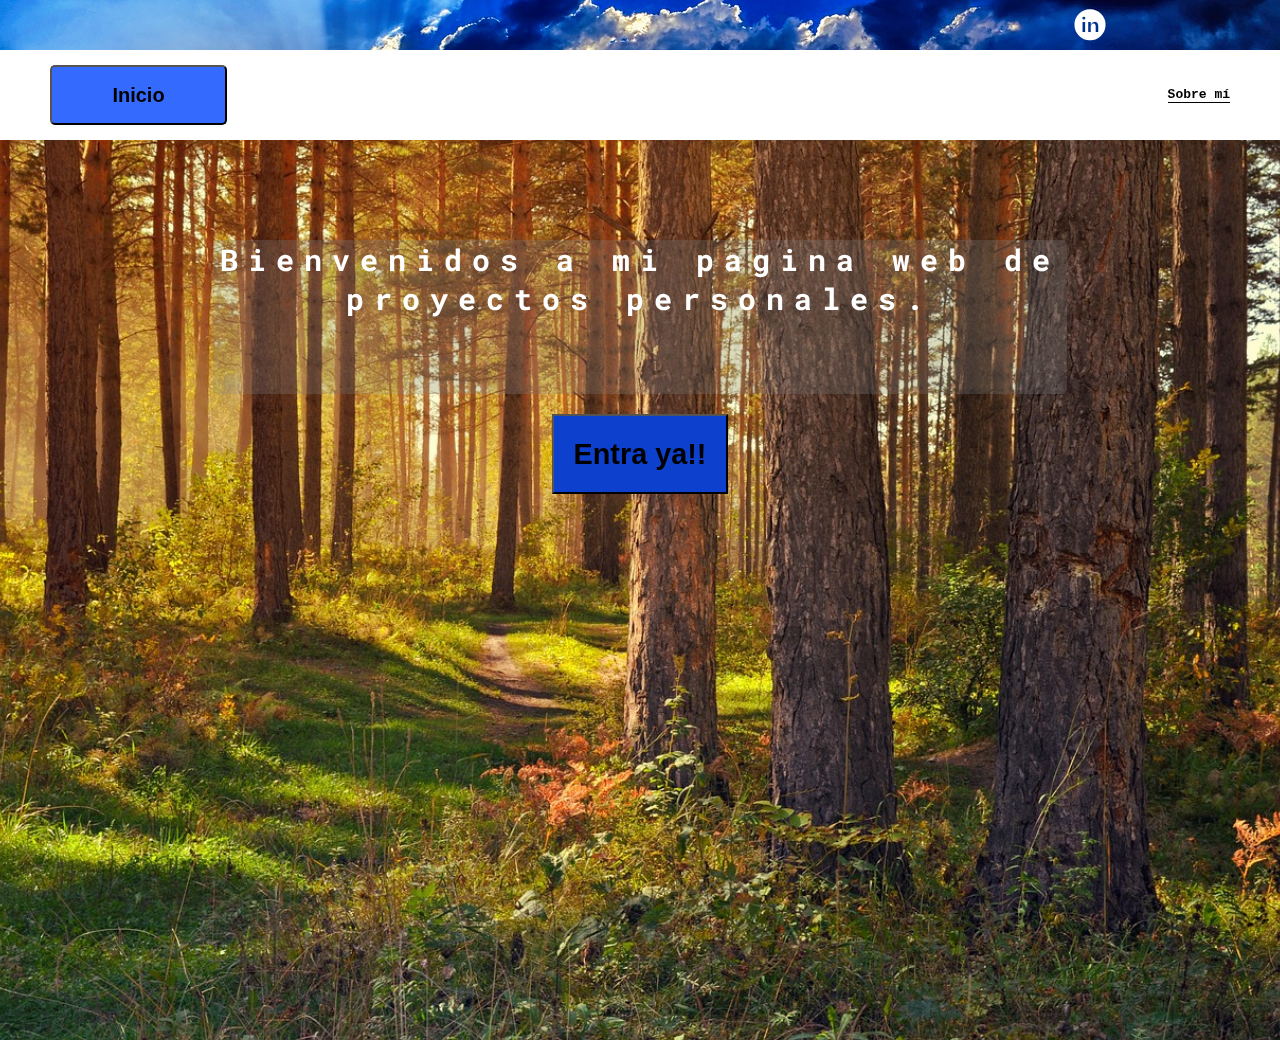
<file: index.html>
<!DOCTYPE html>
<html lang="en">
<head>
    <meta charset="UTF-8">
    <meta http-equiv="X-UA-Compatible" content="IE=edge">
    <meta name="viewport" content="width=device-width, initial-scale=1.0">
    <title>Mi blog</title>
    <link rel="stylesheet" href="css/main.css">
    <link rel="stylesheet" href="./assets/font/flaticon.css">
    <link rel="stylesheet" href="css/media-queries.css">
</head>
<body class="home-body">
    <header>
        <section class="header-icons-container">
            <div class="icons">
                <a href="https://www.linkedin.com/in/israel-anaya-mart%C3%ADnez-8431a71a1/"><span class="flaticon-010-linkedin"></span></a>
            </div>
        </section>
        <nav>
            <section class="nav-logo-container">
                <a href="/"><button class="header-button" alt="Logo de mi blog">Inicio</button></a>
            </section>
            <section class="profile-link">
                <a href="perfil.html">Sobre mí</a>
            </section>
        </nav>
    </header>
    <main class="home-main">
        <section>
            <h1 class="home-main-text">Bienvenidos a mi pagina web de proyectos personales.</h1>
            <button class="home-main-button">
                <a href="perfil.html">Entra ya!!</a>
            </button>
        </section>
    </main>
</body>

</html>
</file>
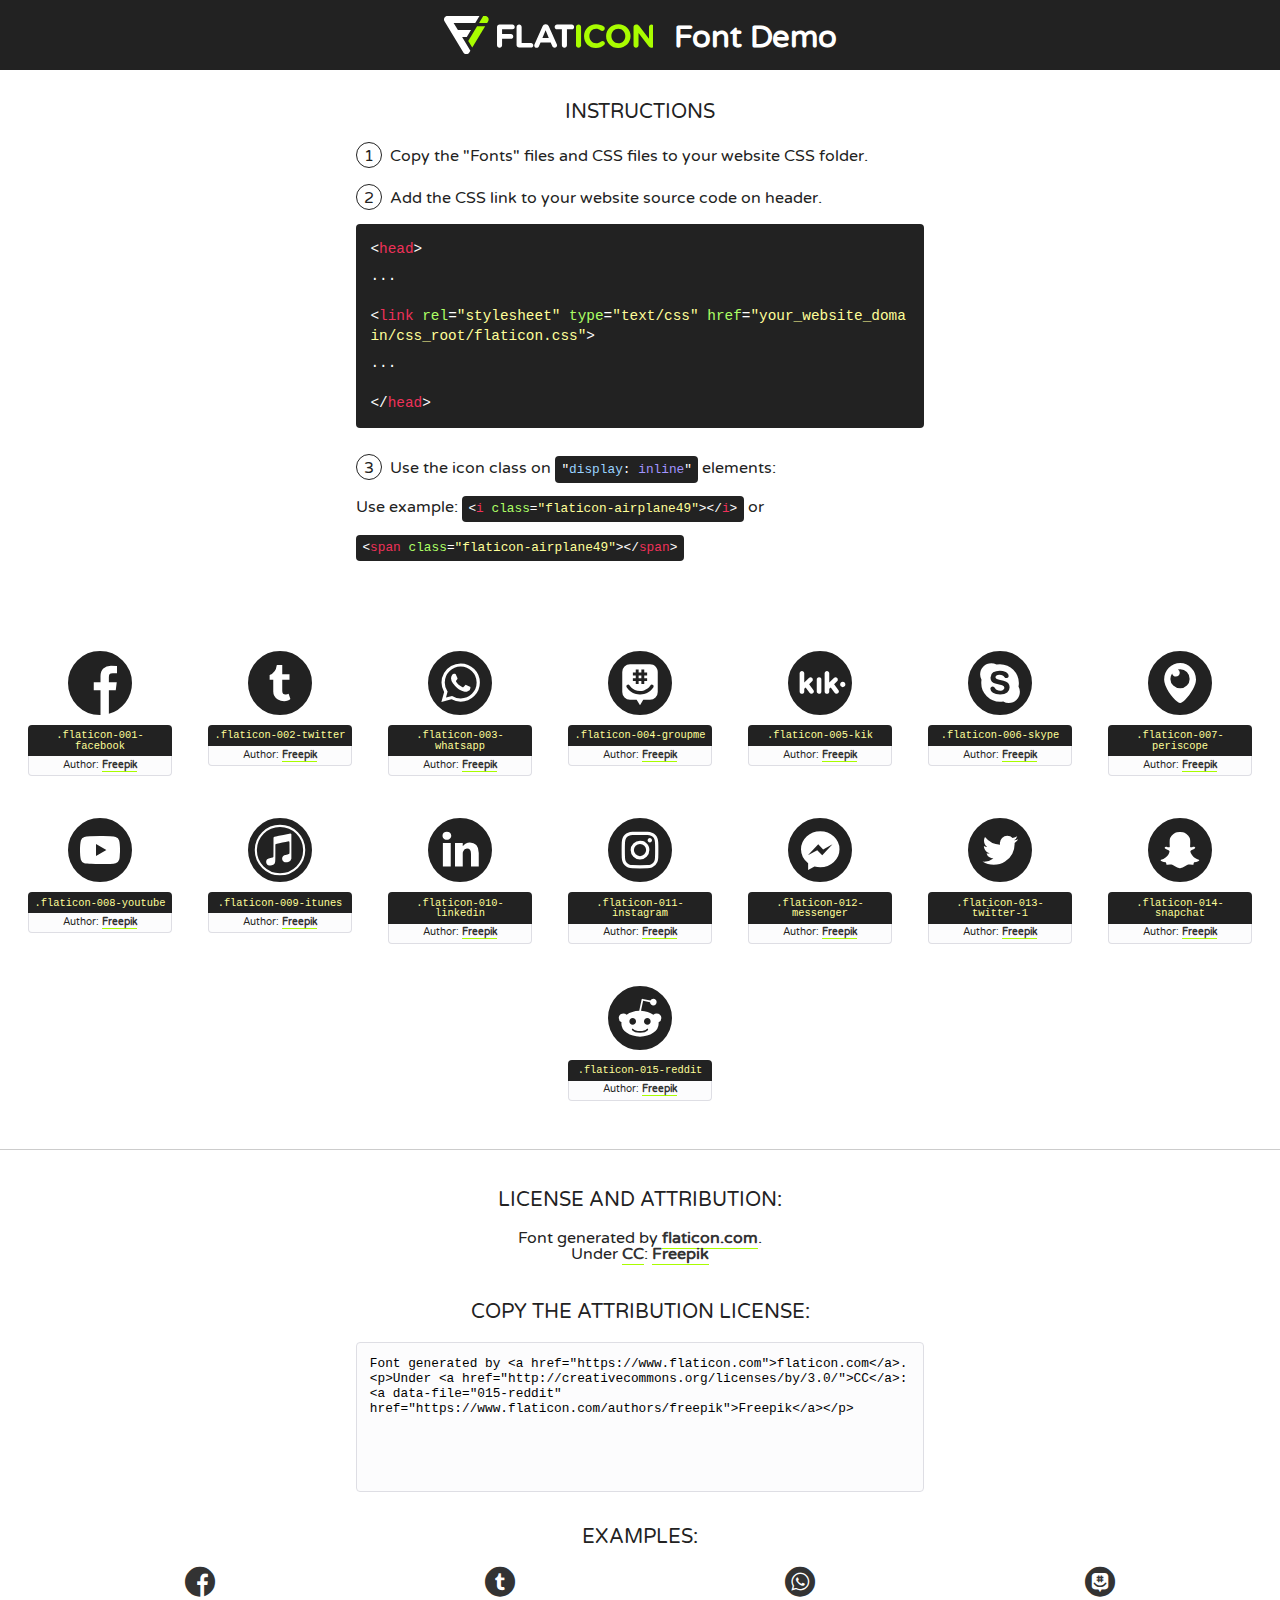
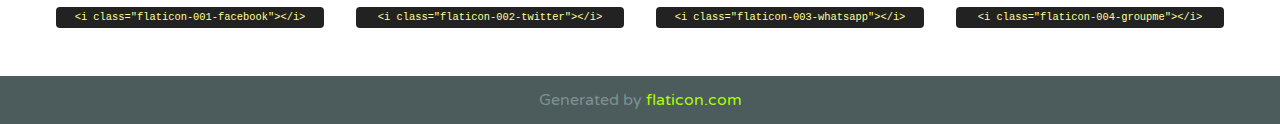
<file: assets/font/flaticon.html>
<!DOCTYPE html>
<!--
  Flaticon icon font: Flaticon
  Creation date: 20/12/2018 09:27
-->
<html>
<!DOCTYPE html>
<html>

<head>
    <title>Flaticon WebFont</title>
    <link href="http://fonts.googleapis.com/css?family=Varela+Round" rel="stylesheet" type="text/css" />
    <link rel="stylesheet" type="text/css" href="flaticon.css">
    <meta charset="UTF-8">
    <style>
    html, body, div, span, applet, object, iframe,
    h1, h2, h3, h4, h5, h6, p, blockquote, pre,
    a, abbr, acronym, address, big, cite, code,
    del, dfn, em, img, ins, kbd, q, s, samp,
    small, strike, strong, sub, sup, tt, var,
    b, u, i, center,
    dl, dt, dd, ol, ul, li,
    fieldset, form, label, legend,
    table, caption, tbody, tfoot, thead, tr, th, td,
    article, aside, canvas, details, embed, 
    figure, figcaption, footer, header, hgroup, 
    menu, nav, output, ruby, section, summary,
    time, mark, audio, video {
        margin: 0;
        padding: 0;
        border: 0;
        font-size: 100%;
        font: inherit;
        vertical-align: baseline;
    }
    /* HTML5 display-role reset for older browsers */
    article, aside, details, figcaption, figure, 
    footer, header, hgroup, menu, nav, section {
        display: block;
    }
    body {
        line-height: 1;
    }
    ol, ul {
        list-style: none;
    }
    blockquote, q {
        quotes: none;
    }
    blockquote:before, blockquote:after,
    q:before, q:after {
        content: '';
        content: none;
    }
    table {
        border-collapse: collapse;
        border-spacing: 0;
    }
    body {
        font-family: 'Varela Round', Helvetica, Arial, sans-serif;
        font-size: 16px;
        color: #222;
    }
    a {
        color: #333;
        border-bottom: 1px solid #a9fd00;
        font-weight: bold;
        text-decoration: none;
    }
    * {
        -moz-box-sizing: border-box;
        -webkit-box-sizing: border-box;
        box-sizing: border-box;
        margin: 0;
        padding: 0;
    }
    [class^="flaticon-"]:before, [class*=" flaticon-"]:before, [class^="flaticon-"]:after, [class*=" flaticon-"]:after {
        font-family: Flaticon;
        font-size: 30px;
        font-style: normal;
        margin-left: 20px;
        color: #333;
    }
    .wrapper {
        max-width: 600px;
        margin: auto;
        padding: 0 1em;
    }
    .title {
        font-size: 1.25em;
        text-align: center;
        margin-bottom: 1em;
        text-transform: uppercase;
    }
    header {
        text-align: center;
        background-color: #222;
        color: #fff;
        padding: 1em;
    }
    header .logo {
        width: 210px;
        height: 38px;
        display: inline-block;
        vertical-align: middle;
        margin-right: 1em;
        border: none;
    }
    header strong {
        font-size: 1.95em;
        font-weight: bold;
        vertical-align: middle;
        margin-top: 5px;
        display: inline-block;
    }
    .demo {
        margin: 2em auto;
        line-height: 1.25em;
    }
    .demo ul li {
        margin-bottom: 1em;
    }
    .demo ul li .num {
        color: #222;
        border-radius: 20px;
        display: inline-block;
        width: 26px;
        padding: 3px;
        height: 26px;
        text-align: center;
        margin-right: 0.5em;
        border: 1px solid #222;
    }
    .demo ul li code {
        background-color: #222;
        border-radius: 4px;
        padding: 0.25em 0.5em;
        display: inline-block;
        color: #fff;
        font-family: Consolas,Monaco,Lucida Console,Liberation Mono,DejaVu Sans Mono,Bitstream Vera Sans Mono,Courier New, monospace;
        font-weight: lighter;
        margin-top: 1em;
        font-size: 0.8em;
        word-break: break-all;
    }
    .demo ul li code.big {
        padding: 1em;
        font-size: 0.9em;
    }
    .demo ul li code .red {
        color: #EF3159;
    }
    .demo ul li code .green {
        color: #ACFF65;
    }
    .demo ul li code .yellow {
        color: #FFFF99;
    }
    .demo ul li code .blue {
        color: #99D3FF;
    }
    .demo ul li code .purple {
        color: #A295FF;
    }
    .demo ul li code .dots {
        margin-top: 0.5em;
        display: block;
    }
    #glyphs {
        border-bottom: 1px solid #ccc;
        padding: 2em 0;
        text-align: center;
    }
    .glyph {
        display: inline-block;
        width: 9em;
        margin: 1em;
        text-align: center;
        vertical-align: top;
        background: #FFF;
    }
    .glyph .glyph-icon {
        padding: 10px;
        display: block;
        font-family:"Flaticon";
        font-size: 64px;
        line-height: 1;
    }
    .glyph .glyph-icon:before {
        font-size: 64px;
        color: #222;
        margin-left: 0;
    }
    .class-name {
        font-size: 0.65em;
        background-color: #222;
        color: #fff;
        border-radius: 4px 4px 0 0;
        padding: 0.5em;
        color: #FFFF99;
        font-family: Consolas,Monaco,Lucida Console,Liberation Mono,DejaVu Sans Mono,Bitstream Vera Sans Mono,Courier New, monospace;
    }
    .author-name {
        font-size: 0.6em;
        background-color: #fcfcfd;
        border: 1px solid #DEDEE4;
        border-top: 0;
        border-radius: 0 0 4px 4px;
        padding: 0.5em;
    }
    .class-name:last-child {
        font-size: 10px;
        color:#888;
    }
    .class-name:last-child a {
        font-size: 10px;
        color:#555;
    }
    .class-name:last-child a:hover {
        color:#a9fd00;
    }
    .glyph > input {
        display: block;
        width: 100px;
        margin: 5px auto;
        text-align: center;
        font-size: 12px;
        cursor: text;
    }
    .glyph > input.icon-input {
        font-family:"Flaticon";
        font-size: 16px;
        margin-bottom: 10px;
    }
    .attribution .title {
        margin-top: 2em;
    }
    .attribution textarea {
        background-color: #fcfcfd;
        padding: 1em;
        border: none;
        box-shadow: none;
        border: 1px solid #DEDEE4;
        border-radius: 4px;
        resize: none;
        width: 100%;
        height: 150px;
        font-size: 0.8em;
        font-family: Consolas,Monaco,Lucida Console,Liberation Mono,DejaVu Sans Mono,Bitstream Vera Sans Mono,Courier New, monospace;
        -webkit-appearance: none;
    }
    .iconsuse {
        margin: 2em auto;
        text-align: center;
        max-width: 1200px;
    }
    .iconsuse:after {
        content: '';
        display: table;
        clear: both;
    }
    .iconsuse .image {
        float: left;
        width: 25%;
        padding: 0 1em;
    }
    .iconsuse .image p {
        margin-bottom: 1em;
    }
    .iconsuse .image span {
        display: block;
        font-size: 0.65em;
        background-color: #222;
        color: #fff;
        border-radius: 4px;
        padding: 0.5em;
        color: #FFFF99;
        margin-top: 1em;
        font-family: Consolas,Monaco,Lucida Console,Liberation Mono,DejaVu Sans Mono,Bitstream Vera Sans Mono,Courier New, monospace;
    }
    #footer {
        text-align: center;
        background-color: #4C5B5C;
        color: #7c9192;
        padding: 1em;
    }
    #footer a {
        border: none;
        color: #a9fd00;
        font-weight: normal;
    }
    @media (max-width: 960px) {
        .iconsuse .image {
            width: 50%;
        }
    }
    @media (max-width: 560px) {
        .iconsuse .image {
            width: 100%;
        }
    }
    </style>
</head>

<body class="characters-off">

    <header>
        <a href="https://www.flaticon.com" target="_blank" class="logo">
            <svg version="1.1" xmlns="http://www.w3.org/2000/svg" xmlns:xlink="http://www.w3.org/1999/xlink" xmlns:a="http://ns.adobe.com/AdobeSVGViewerExtensions/3.0/" viewBox="0 0 560.875 102.036" enable-background="new 0 0 560.875 102.036" xml:space="preserve">
                <defs>
                </defs>
                <g>
                    <g class="letters">
                        <path fill="#ffffff" d="M141.596,29.675c0-3.777,2.985-6.767,6.764-6.767h34.438c3.426,0,6.15,2.728,6.15,6.15
                        c0,3.43-2.724,6.149-6.15,6.149h-27.674v13.091h23.719c3.429,0,6.151,2.724,6.151,6.15c0,3.43-2.723,6.149-6.151,6.149h-23.719
                        v17.574c0,3.773-2.986,6.761-6.764,6.761c-3.779,0-6.764-2.989-6.764-6.761V29.675z"></path>
                        <path fill="#ffffff" d="M193.844,29.149c0-3.781,2.985-6.767,6.764-6.767c3.776,0,6.763,2.985,6.763,6.767v42.957h25.039
                        c3.426,0,6.149,2.726,6.149,6.153c0,3.425-2.723,6.15-6.149,6.15h-31.802c-3.779,0-6.764-2.986-6.764-6.768V29.149z"></path>
                        <path fill="#ffffff" d="M241.891,75.71l21.438-48.407c1.492-3.341,4.215-5.357,7.906-5.357h0.792
                        c3.686,0,6.323,2.017,7.815,5.357l21.439,48.407c0.436,0.967,0.701,1.845,0.701,2.723c0,3.602-2.809,6.501-6.414,6.501
                        c-3.161,0-5.269-1.845-6.499-4.655l-4.132-9.661h-27.059l-4.301,10.102c-1.144,2.631-3.426,4.214-6.237,4.214
                        c-3.517,0-6.24-2.81-6.24-6.325C241.1,77.64,241.451,76.677,241.891,75.71z M279.932,58.666l-8.521-20.297l-8.526,20.297H279.932
                        z"></path>
                        <path fill="#ffffff" d="M314.864,35.387H301.86c-3.429,0-6.239-2.813-6.239-6.238c0-3.429,2.811-6.24,6.239-6.24h39.533
                        c3.426,0,6.237,2.811,6.237,6.24c0,3.425-2.811,6.238-6.237,6.238h-13.001v42.785c0,3.773-2.99,6.761-6.764,6.761
                        c-3.779,0-6.764-2.989-6.764-6.761V35.387z"></path>
                        <path fill="#A9FD00" d="M352.615,29.149c0-3.781,2.985-6.767,6.767-6.767c3.774,0,6.761,2.985,6.761,6.767v49.024
                        c0,3.773-2.987,6.761-6.761,6.761c-3.781,0-6.767-2.989-6.767-6.761V29.149z"></path>
                        <path fill="#A9FD00" d="M374.132,53.836v-0.179c0-17.481,13.178-31.801,32.065-31.801c9.22,0,15.459,2.458,20.557,6.238
                        c1.402,1.054,2.637,2.985,2.637,5.357c0,3.692-2.985,6.59-6.681,6.59c-1.845,0-3.071-0.702-4.044-1.319
                        c-3.776-2.813-7.729-4.393-12.562-4.393c-10.364,0-17.831,8.611-17.831,19.154v0.173c0,10.542,7.291,19.329,17.831,19.329
                        c5.715,0,9.492-1.756,13.359-4.834c1.049-0.874,2.458-1.491,4.039-1.491c3.429,0,6.325,2.813,6.325,6.236
                        c0,2.106-1.056,3.78-2.282,4.834c-5.539,4.834-12.036,7.733-21.878,7.733C387.572,85.464,374.132,71.493,374.132,53.836z"></path>
                        <path fill="#A9FD00" d="M433.009,53.836v-0.179c0-17.481,13.79-31.801,32.766-31.801c18.981,0,32.592,14.143,32.592,31.628v0.173
                        c0,17.483-13.785,31.807-32.769,31.807C446.625,85.464,433.009,71.32,433.009,53.836z M484.224,53.836v-0.179
                        c0-10.539-7.725-19.326-18.626-19.326c-10.893,0-18.449,8.611-18.449,19.154v0.173c0,10.542,7.73,19.329,18.626,19.329
                        C476.676,72.986,484.224,64.378,484.224,53.836z"></path>
                        <path fill="#A9FD00" d="M506.233,29.321c0-3.774,2.99-6.763,6.767-6.763h1.401c3.252,0,5.183,1.583,7.029,3.953l26.093,34.265
                        V29.059c0-3.692,2.99-6.677,6.681-6.677c3.683,0,6.671,2.985,6.671,6.677v48.934c0,3.78-2.987,6.765-6.764,6.765h-0.436
                        c-3.257,0-5.188-1.581-7.034-3.953l-27.056-35.492v32.944c0,3.687-2.985,6.676-6.678,6.676c-3.683,0-6.673-2.989-6.673-6.676
                        V29.321z"></path>
                    </g>
                    <g class="insignia">
                        <path fill="#ffffff" d="M48.372,56.137h12.517l11.156-18.537H37.186L25.688,18.539h57.825L94.668,0H9.271
                        C5.925,0,2.842,1.801,1.198,4.716c-1.644,2.907-1.593,6.482,0.134,9.343l50.38,83.501c1.678,2.781,4.689,4.476,7.938,4.476
                        c3.246,0,6.257-1.695,7.935-4.476l2.898-4.804L48.372,56.137z"></path>
                        <g class="i">
                            <path fill="#A9FD00" d="M93.575,18.539h0.031v0.004l21.652,0.004l2.705-4.488c1.727-2.861,1.778-6.436,0.133-9.343
                            C116.454,1.801,113.371,0,110.026,0h-5.294L93.575,18.539z"></path>
                            <polygon fill="#A9FD00" points="88.291,27.356 64.725,66.486 75.519,84.404 109.942,27.356"></polygon>
                        </g>
                    </g>
                </g>
            </svg>
        </a>
        <strong>Font Demo</strong>
    </header>


    <section class="demo wrapper">

        <p class="title">Instructions</p>

        <ul>
            <li>
                <span class="num">1</span>Copy the "Fonts" files and CSS files to your website CSS folder.
            </li>
            <li>
                <span class="num">2</span>Add the CSS link to your website source code on header.
                <code class="big">
                    &lt;<span class="red">head</span>&gt;
                    <br/><span class="dots">...</span>
                    <br/>&lt;<span class="red">link</span> <span class="green">rel</span>=<span class="yellow">"stylesheet"</span> <span class="green">type</span>=<span class="yellow">"text/css"</span> <span class="green">href</span>=<span class="yellow">"your_website_domain/css_root/flaticon.css"</span>&gt;
                    <br/><span class="dots">...</span>
                    <br/>&lt;/<span class="red">head</span>&gt;
                </code>
            </li>

            <li>
                <p>
                    <span class="num">3</span>Use the icon class on <code>"<span class="blue">display</span>:<span class="purple"> inline</span>"</code> elements:
                    <br />
                    Use example: <code>&lt;<span class="red">i</span> <span class="green">class</span>=<span class="yellow">&quot;flaticon-airplane49&quot;</span>&gt;&lt;/<span class="red">i</span>&gt;</code> or <code>&lt;<span class="red">span</span> <span class="green">class</span>=<span class="yellow">&quot;flaticon-airplane49&quot;</span>&gt;&lt;/<span class="red">span</span>&gt;</code>
            </li>
        </ul>

    </section>




   <section id="glyphs">          
    
      
        <div class="glyph"><div class="glyph-icon flaticon-001-facebook"></div>
            <div class="class-name">.flaticon-001-facebook</div>
            <div class="author-name">Author: <a data-file="001-facebook" href="https://www.flaticon.com/authors/freepik">Freepik</a> </div> 
        </div>        
        
        <div class="glyph"><div class="glyph-icon flaticon-002-twitter"></div>
            <div class="class-name">.flaticon-002-twitter</div>
            <div class="author-name">Author: <a data-file="002-twitter" href="https://www.flaticon.com/authors/freepik">Freepik</a> </div> 
        </div>        
        
        <div class="glyph"><div class="glyph-icon flaticon-003-whatsapp"></div>
            <div class="class-name">.flaticon-003-whatsapp</div>
            <div class="author-name">Author: <a data-file="003-whatsapp" href="https://www.flaticon.com/authors/freepik">Freepik</a> </div> 
        </div>        
        
        <div class="glyph"><div class="glyph-icon flaticon-004-groupme"></div>
            <div class="class-name">.flaticon-004-groupme</div>
            <div class="author-name">Author: <a data-file="004-groupme" href="https://www.flaticon.com/authors/freepik">Freepik</a> </div> 
        </div>        
        
        <div class="glyph"><div class="glyph-icon flaticon-005-kik"></div>
            <div class="class-name">.flaticon-005-kik</div>
            <div class="author-name">Author: <a data-file="005-kik" href="https://www.flaticon.com/authors/freepik">Freepik</a> </div> 
        </div>        
        
        <div class="glyph"><div class="glyph-icon flaticon-006-skype"></div>
            <div class="class-name">.flaticon-006-skype</div>
            <div class="author-name">Author: <a data-file="006-skype" href="https://www.flaticon.com/authors/freepik">Freepik</a> </div> 
        </div>        
        
        <div class="glyph"><div class="glyph-icon flaticon-007-periscope"></div>
            <div class="class-name">.flaticon-007-periscope</div>
            <div class="author-name">Author: <a data-file="007-periscope" href="https://www.flaticon.com/authors/freepik">Freepik</a> </div> 
        </div>        
        
        <div class="glyph"><div class="glyph-icon flaticon-008-youtube"></div>
            <div class="class-name">.flaticon-008-youtube</div>
            <div class="author-name">Author: <a data-file="008-youtube" href="https://www.flaticon.com/authors/freepik">Freepik</a> </div> 
        </div>        
        
        <div class="glyph"><div class="glyph-icon flaticon-009-itunes"></div>
            <div class="class-name">.flaticon-009-itunes</div>
            <div class="author-name">Author: <a data-file="009-itunes" href="https://www.flaticon.com/authors/freepik">Freepik</a> </div> 
        </div>        
        
        <div class="glyph"><div class="glyph-icon flaticon-010-linkedin"></div>
            <div class="class-name">.flaticon-010-linkedin</div>
            <div class="author-name">Author: <a data-file="010-linkedin" href="https://www.flaticon.com/authors/freepik">Freepik</a> </div> 
        </div>        
        
        <div class="glyph"><div class="glyph-icon flaticon-011-instagram"></div>
            <div class="class-name">.flaticon-011-instagram</div>
            <div class="author-name">Author: <a data-file="011-instagram" href="https://www.flaticon.com/authors/freepik">Freepik</a> </div> 
        </div>        
        
        <div class="glyph"><div class="glyph-icon flaticon-012-messenger"></div>
            <div class="class-name">.flaticon-012-messenger</div>
            <div class="author-name">Author: <a data-file="012-messenger" href="https://www.flaticon.com/authors/freepik">Freepik</a> </div> 
        </div>        
        
        <div class="glyph"><div class="glyph-icon flaticon-013-twitter-1"></div>
            <div class="class-name">.flaticon-013-twitter-1</div>
            <div class="author-name">Author: <a data-file="013-twitter-1" href="https://www.flaticon.com/authors/freepik">Freepik</a> </div> 
        </div>        
        
        <div class="glyph"><div class="glyph-icon flaticon-014-snapchat"></div>
            <div class="class-name">.flaticon-014-snapchat</div>
            <div class="author-name">Author: <a data-file="014-snapchat" href="https://www.flaticon.com/authors/freepik">Freepik</a> </div> 
        </div>        
        
        <div class="glyph"><div class="glyph-icon flaticon-015-reddit"></div>
            <div class="class-name">.flaticon-015-reddit</div>
            <div class="author-name">Author: <a data-file="015-reddit" href="https://www.flaticon.com/authors/freepik">Freepik</a> </div> 
        </div>        
        

    </section>



    <section class="attribution wrapper"   style="text-align:center;">

      <div class="title">License and attribution:</div><div class="attrDiv">Font generated by <a href="https://www.flaticon.com">flaticon.com</a>. <div><p>Under <a href="http://creativecommons.org/licenses/by/3.0/">CC</a>: <a data-file="015-reddit" href="https://www.flaticon.com/authors/freepik">Freepik</a></p>  </div>
      </div>
      <div class="title">Copy the Attribution License:</div>

    <textarea onclick="this.focus();this.select();">Font generated by &lt;a href=&quot;https://www.flaticon.com&quot;&gt;flaticon.com&lt;/a&gt;. <p>Under <a href="http://creativecommons.org/licenses/by/3.0/">CC</a>: <a data-file="015-reddit" href="https://www.flaticon.com/authors/freepik">Freepik</a></p>  
     </textarea>

    </section>

    <section class="iconsuse">

          <div class="title">Examples:</div>            
             
            <div class="image">
                <p>
                    <i class="glyph-icon flaticon-001-facebook"></i> 
                    <span>&lt;i class=&quot;flaticon-001-facebook&quot;&gt;&lt;/i&gt;</span>
                </p>
            </div>
            
            <div class="image">
                <p>
                    <i class="glyph-icon flaticon-002-twitter"></i> 
                    <span>&lt;i class=&quot;flaticon-002-twitter&quot;&gt;&lt;/i&gt;</span>
                </p>
            </div>
            
            <div class="image">
                <p>
                    <i class="glyph-icon flaticon-003-whatsapp"></i> 
                    <span>&lt;i class=&quot;flaticon-003-whatsapp&quot;&gt;&lt;/i&gt;</span>
                </p>
            </div>
            
            <div class="image">
                <p>
                    <i class="glyph-icon flaticon-004-groupme"></i> 
                    <span>&lt;i class=&quot;flaticon-004-groupme&quot;&gt;&lt;/i&gt;</span>
                </p>
            </div>
                       
        </div>
                            
    </section>

<div id="footer">
    <div>Generated by <a href="https://www.flaticon.com">flaticon.com</a>
    </div>
</div>



</body>
</html>
</file>
<file: css/main.css>
@import url('https://fonts.googleapis.com/css2?family=Roboto+Mono:wght@100&family=Roboto+Slab:wght@100&family=Roboto:wght@100&display=swap');
body{
    font-family: "Mono", monospace;
    margin: 0;
    padding: 0;
}
/* html{
    font-size: 62.5%;
} */
.grid-container{
    max-width: 980px;
    margin: auto;
}
a{
    text-decoration: none;
    display: inline;
    color: black;
    font-size: 13px;
}
.header-button{
    margin-top: 15px;
    width: 30%;
    height: 60px;
    background: hsl(224, 99%, 60%);
    border-radius: 5px;
    font-size: 20px;
    cursor: pointer;
    font-weight: 700;
}
.header-button:hover{
    font-size: 25px;
}
.home-body{
    position: fixed;
    top: 0;
    left: 0;
    bottom: 0;
    right: 0;
    font-weight: bold;
}
header {
    width: 100%;
    height: 140px;
    display: grid;
    grid-template-rows: 1fr 1fr;
    
}

header .header-icons-container{
    width: 100%;
    height: 50px;
    display: grid;
    background-image: url(../assets/img/hfondo.png);
    background-position: center;
    background-repeat: no-repeat;
    background-size: cover;
}

header .header-icons-container .icons {
    width: 300px;
    height: auto;
    display: flex;
    justify-items: flex-end;
    align-items: center;
    justify-content: center;
    justify-self: end;
    margin-right: 50px;
}

header .icons span {
    color: white;
}

nav{
    display: grid;
    grid-template-columns: 1fr 1fr;
    height: 90px;
}

nav .nav-logo-container{
    margin-left: 50px;
}
nav .nav-logo-container img{
    width: 22rem;
   /* margin-top: 10px;*/
}
nav .profile-link{
    display: flex;
    align-items: center;
    justify-content: flex-end;
    margin-right: 50px;
}

nav .profile-link a{
    color: black;
    border-bottom: 0.1rem solid black;
    font-weight: bold;
}

.home-main{
    display: grid;
    grid-template-columns: 1fr 4fr 1fr;
    height: 100%;
    background-image: url(../assets/img/cover1.png);
    background-position: center;
    background-repeat: no-repeat;
    background-size: cover;
}

.home-main section {
    display: grid;
    grid-column: 2;
    justify-items: center;
    height: 350px;
    margin-top: 80px;

}

.home-main-text {
    font-family: "Roboto mono", monospace;
    font-size: 30px;
    font-weight: 700px;
    letter-spacing: 10px;
    color: black;
    text-align: center;
    color: white;
    background: rgba(128, 128, 128, 0.269);
    border-radius: 5px;
    font-weight: bold;
}

.home-main-button{
    width: 11rem;
    height: 5rem;
    background: #0d40cd;
    display: grid;
    align-items: center;
}

.home-main-button a {
    font-weight: 700;
    font-size: 1.8rem;
    
}
.home-main-button a:hover{
    font-size: 2rem;
    
}


.blogs-main{
    display: grid;

}

.blogs-news-container{
    background-color: #e6e9ed;
    padding: 0 5rem 4rem;
}

.blogs-main-new{
    display: grid;
    grid-template-columns: 2fr 1fr;
    grid-template-rows: 2fr;
}

.blogs-news-img-container{
    grid-column: 1;
}
.blogs-news-img-container img {
    width: 85%;
}

.blogs-news-info-containe{
    grid-column: 2;
}

.blogs-news-info-containe p{
    margin-bottom: 35px;
}
.blogs-post-container {
    padding: 0 50px 40px;
}

.blogs-post-container h3 {
    border-bottom: 1px solid #cdd2da;
    padding-bottom: 20px;
    text-align: center;

}
.blogs-button{
    border: 1px solid #47cfac;
    padding: 10px 15px;
    font-size: 12px;
}

.blogs-post-container .post-container{
    display: inline-block;
    padding-left: 10px;
    max-width: 30%;
    margin-bottom: 50px;
}

.blogs-post-container .post-container p {
    margin-bottom: 35px;
}

.blogs-post-container .post-container img {
    width: 100%;
}

footer {
    width: 100%;
    height: 80px;
    background-color: #2ace1b;
    border-top: 35px solid #0d40cd;
    text-align: center;
    background: url(../assets/img/footerB.png);
    background-position: center;
    background-repeat: no-repeat;
    background-size: cover;
}

footer p{
    color: white;
    margin-top: 30px;
    background: rgba(128, 128, 128, 0.194);
}
footer p:hover{
    font-size: 1.5rem;
}

.blogpost-img-container{
    padding: 0 50px 40px;
}
.blogpost-img-container img{
    width: 100%;
}
.blogpost-main-container{
    padding: 0 50px 40px;
}
.blogpost-main-container h3{
    border-bottom: 1px solid #cdd2da;
    padding-bottom: 20px;
}
.blogpost-main-container article h1 {
    font-size: 35px;
}

.contact-main-container{
    width: 100%;
    min-height: 250px;
    background-color: #e6e9ed;
    text-align: center;
    padding-bottom: 50px;
}
.contact-main-container div {
    display: inline-block;
    width: 49.5%;
}
.contact-main-container div a{
    border-bottom: 1px solid black;
    padding-bottom: 5px;
}
.contact-main-container .contact-left, .contact-right{
    text-align: initial;
    margin-top: 85px;
}
.contact-main-container img{
    width: 100px;
}

.profile-main-container{
    padding: 70px 40px;
    background-color: #e6e9ed;
    margin-bottom: 50px;
    text-align: justify;
}
.profile-main-container img{
    width: 320px;
    margin-right: 30px;
    border-radius: 15px;
}
.profile-main-container .profile-container{
    display: flex;
}

.profile-main-proyects{
    padding: 0 50px 40px;
}
.profile-main-proyects h3 {
    border-bottom: 1px solid #cdd2da;
    padding-bottom: 35px;
    text-align: center;
}

.proyects-main-container{
    display: grid;
    grid-template-columns: 1fr 1fr 1fr;
    grid-gap: 20px;
    text-align: justify;
}
.proyects-main-container a{
    text-align: center;
    font-size: 16px;
    font-weight: bold;
}
.proyects-main-container a :hover{
    font-size: 18px;
    color: #0d40cd;
}
</file>
<file: assets/font/flaticon.css>
/*
  	Flaticon icon font: Flaticon
  	Creation date: 20/12/2018 09:27
  	*/

@font-face {
  font-family: "Flaticon";
  src: url("./Flaticon.eot");
  src: url("./Flaticon.eot?#iefix") format("embedded-opentype"),
       url("./Flaticon.woff") format("woff"),
       url("./Flaticon.ttf") format("truetype"),
       url("./Flaticon.svg#Flaticon") format("svg");
  font-weight: normal;
  font-style: normal;
}

@media screen and (-webkit-min-device-pixel-ratio:0) {
  @font-face {
    font-family: "Flaticon";
    src: url("./Flaticon.svg#Flaticon") format("svg");
  }
}

[class^="flaticon-"]:before, [class*=" flaticon-"]:before,
[class^="flaticon-"]:after, [class*=" flaticon-"]:after {   
  font-family: Flaticon;
        font-size: 30px;
font-style: normal;
margin-left: 20px;
}

.flaticon-001-facebook:before { content: "\f100"; }
.flaticon-002-twitter:before { content: "\f101"; }
.flaticon-003-whatsapp:before { content: "\f102"; }
.flaticon-004-groupme:before { content: "\f103"; }
.flaticon-005-kik:before { content: "\f104"; }
.flaticon-006-skype:before { content: "\f105"; }
.flaticon-007-periscope:before { content: "\f106"; }
.flaticon-008-youtube:before { content: "\f107"; }
.flaticon-009-itunes:before { content: "\f108"; }
.flaticon-010-linkedin:before { content: "\f109"; }
.flaticon-011-instagram:before { content: "\f10a"; }
.flaticon-012-messenger:before { content: "\f10b"; }
.flaticon-013-twitter-1:before { content: "\f10c"; }
.flaticon-014-snapchat:before { content: "\f10d"; }
.flaticon-015-reddit:before { content: "\f10e"; }
</file>
<file: css/media-queries.css>
@media (max-width: 900px){
    /*Inicio-Pagina-blogs*/
    .blogs-main-new{
        grid-template-columns: 1fr;
        grid-template-rows: 3fr;
    }/*
    .blogs-news-img-container{
        grid-row: 2;
    }
    .blogs-news-info-container{
        grid-column: 1;
        grid-row: 3;
    }*/
    .blogs-post-container .post-container{
        max-width: 45%;
    }
    /*Final-Pagina-blogs*/

    /*Inico-Pagina-perfil*/
    .proyects-main-container{
        grid-template-columns: 1fr 1fr;
        grid-template-rows: 2fr;
    }
    .profile-main-container .profile-container{
        display: block;
    }
    /*Final-Pagina-perfil*/
}

@media(max-width:600px){
    .blogs-post-container .post-container{
        max-width: 95%;
    }

    footer p{
        margin-top: 0;
    }
}
</file>
